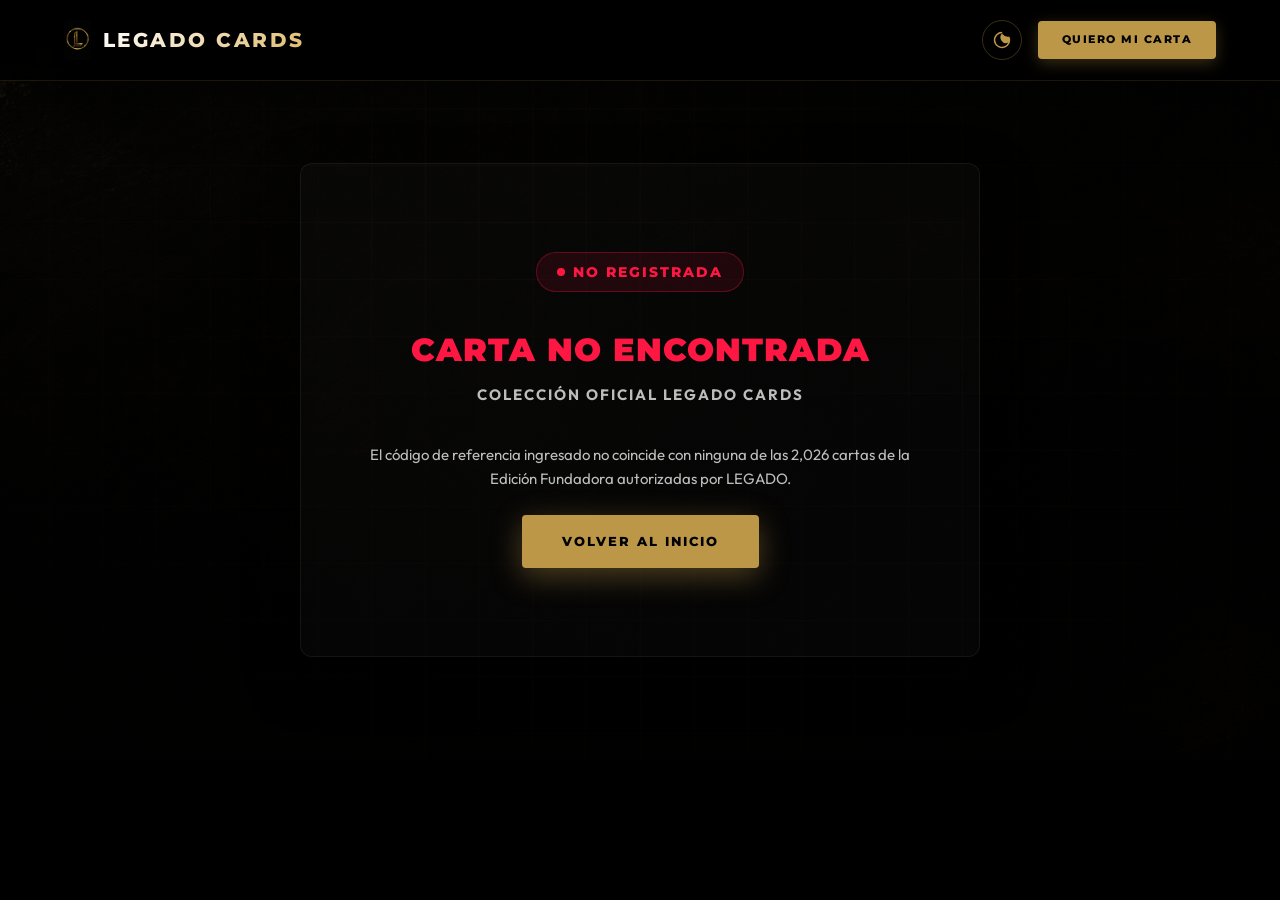
<file: verify.html>
<!DOCTYPE html>
<html lang="es">
<head>
  <meta charset="UTF-8">
  <meta name="viewport" content="width=device-width, initial-scale=1.0">
  
  <title>Verificación de Autenticidad | LEGADO CARDS</title>
  <meta name="description" content="Verifica la autenticidad y los atributos oficiales de tu carta de la Edición Fundadora de LEGADO CARDS.">
  
  <!-- Fonts -->
  <link href="https://fonts.googleapis.com/css2?family=Montserrat:wght@500;600;700;800;900&family=Outfit:wght@300;400;500;600;700;800&display=swap" rel="stylesheet">
  
  <!-- Stylesheet -->
  <link rel="stylesheet" href="/styles.css">

  <style>
    /* Estilos específicos para la sección de verificación */
    .verify-page {
      padding-top: 140px;
      padding-bottom: 80px;
      min-height: calc(100vh - 140px);
      display: flex;
      align-items: center;
      justify-content: center;
    }

    .verify-card {
      background: var(--card-bg);
      border: 1px solid var(--card-border);
      border-radius: 12px;
      padding: 48px;
      width: 100%;
      max-width: 680px;
      box-shadow: 0 20px 50px rgba(0, 0, 0, 0.5);
      position: relative;
      overflow: hidden;
      transition: var(--transition-smooth);
    }

    body.light-theme .verify-card {
      box-shadow: 0 15px 35px rgba(0, 0, 0, 0.08);
      background: rgba(0, 0, 0, 0.015);
    }

    .verify-status {
      display: flex;
      align-items: center;
      justify-content: center;
      gap: 12px;
      margin-bottom: 32px;
    }

    .status-badge {
      display: inline-flex;
      align-items: center;
      gap: 8px;
      font-family: var(--font-title);
      font-weight: 800;
      font-size: 14px;
      letter-spacing: 2px;
      text-transform: uppercase;
      padding: 8px 20px;
      border-radius: 50px;
      background: rgba(0, 230, 118, 0.1);
      color: #00E676;
      border: 1px solid rgba(0, 230, 118, 0.3);
    }

    .status-badge.error {
      background: rgba(255, 23, 68, 0.1);
      color: #FF1744;
      border: 1px solid rgba(255, 23, 68, 0.3);
    }

    .status-pulse {
      width: 8px;
      height: 8px;
      background-color: currentColor;
      border-radius: 50%;
      animation: status-pulse-anim 1.5s infinite;
    }

    @keyframes status-pulse-anim {
      0% { transform: scale(1); opacity: 1; }
      50% { transform: scale(1.5); opacity: 0.4; }
      100% { transform: scale(1); opacity: 1; }
    }

    .verify-title {
      text-align: center;
      margin-bottom: 36px;
    }

    .verify-title h1 {
      font-family: var(--font-title);
      font-weight: 900;
      font-size: 32px;
      letter-spacing: 1px;
      margin-bottom: 8px;
    }

    .verify-title p {
      font-size: 13px;
      color: var(--text-secondary);
      letter-spacing: 2px;
      text-transform: uppercase;
      font-weight: 700;
    }

    /* Dashboard Layout */
    .dashboard-main {
      display: flex;
      flex-direction: column;
      gap: 32px;
    }

    .dashboard-hero-row {
      display: grid;
      grid-template-columns: 1fr 1fr;
      gap: 24px;
      align-items: center;
      border-bottom: 1px solid var(--card-border);
      padding-bottom: 32px;
    }

    .verify-ovr-box {
      text-align: center;
      padding: 24px;
      border-radius: 8px;
      border: 1px solid rgba(188, 151, 72, 0.2);
      background: linear-gradient(135deg, rgba(188, 151, 72, 0.05) 0%, rgba(0,0,0,0) 100%);
    }

    .verify-ovr-val {
      font-family: var(--font-title);
      font-weight: 900;
      font-size: 80px;
      line-height: 1;
      background: linear-gradient(135deg, #FFF, var(--gold-brand));
      -webkit-background-clip: text;
      -webkit-text-fill-color: transparent;
      margin-bottom: 6px;
    }

    body.light-theme .verify-ovr-val {
      background: linear-gradient(135deg, #0F0E0C, var(--gold-brand));
      -webkit-background-clip: text;
      -webkit-text-fill-color: transparent;
    }

    .verify-rarity-badge {
      display: inline-block;
      font-family: var(--font-title);
      font-weight: 800;
      font-size: 11px;
      letter-spacing: 1.5px;
      padding: 4px 12px;
      border-radius: 3px;
      color: #FFF;
      text-transform: uppercase;
    }

    /* Dashboard Info Grid */
    .info-grid {
      display: grid;
      grid-template-columns: 1fr 1fr;
      gap: 20px 24px;
    }

    .info-item label {
      display: block;
      font-family: var(--font-title);
      font-size: 10px;
      font-weight: 800;
      color: var(--gold-brand);
      letter-spacing: 1px;
      text-transform: uppercase;
      margin-bottom: 6px;
    }

    .info-item span {
      font-size: 15px;
      font-weight: 600;
      color: var(--text-color);
    }

    /* Attributes Grid */
    .verify-attrs-section {
      border-top: 1px solid var(--card-border);
      padding-top: 32px;
    }

    .verify-attrs-section h3 {
      font-family: var(--font-title);
      font-size: 12px;
      font-weight: 800;
      letter-spacing: 2px;
      text-transform: uppercase;
      margin-bottom: 20px;
      color: var(--gold-brand);
    }

    .attrs-hex-grid {
      display: grid;
      grid-template-columns: repeat(6, 1fr);
      gap: 12px;
      text-align: center;
    }

    .attr-hex-cell {
      background: var(--card-bg);
      border: 1px solid var(--card-border);
      border-radius: 6px;
      padding: 12px 6px;
    }

    .attr-hex-label {
      font-size: 10px;
      font-weight: 800;
      color: var(--text-secondary);
      margin-bottom: 4px;
      text-transform: uppercase;
    }

    .attr-hex-val {
      font-family: var(--font-title);
      font-weight: 800;
      font-size: 20px;
      color: var(--text-color);
    }

    /* Hash box */
    .hash-container {
      margin-top: 32px;
      padding: 16px;
      background: rgba(0, 0, 0, 0.4);
      border: 1px solid var(--card-border);
      border-radius: 4px;
      font-family: monospace;
      font-size: 11px;
      color: var(--text-secondary);
      text-align: center;
      word-break: break-all;
    }

    body.light-theme .hash-container {
      background: rgba(0, 0, 0, 0.05);
    }

    /* Loader */
    .loader-container {
      display: flex;
      flex-direction: column;
      align-items: center;
      justify-content: center;
      gap: 20px;
      padding: 60px 0;
    }

    .loader-spinner {
      width: 48px;
      height: 48px;
      border: 3px solid rgba(188, 151, 72, 0.1);
      border-top-color: var(--gold-brand);
      border-radius: 50%;
      animation: spin 1s infinite linear;
    }

    @keyframes spin {
      to { transform: rotate(360deg); }
    }

    .loader-text {
      font-family: var(--font-title);
      font-size: 12px;
      font-weight: 700;
      letter-spacing: 1.5px;
      color: var(--gold-brand);
      text-transform: uppercase;
    }

    /* Módulos de Error */
    .error-container {
      text-align: center;
      padding: 40px 0;
    }

    .error-container p {
      font-size: 15px;
      color: var(--text-secondary);
      margin-bottom: 24px;
      line-height: 1.6;
    }

    @media (max-width: 600px) {
      .verify-card {
        padding: 30px 20px;
      }
      .dashboard-hero-row {
        grid-template-columns: 1fr;
        gap: 20px;
      }
      .info-grid {
        grid-template-columns: 1fr;
        gap: 16px;
      }
      .attrs-hex-grid {
        grid-template-columns: repeat(3, 1fr);
        gap: 8px;
      }
    }
  </style>
</head>
<body>

  <!-- ==========================================
       1. NAV FIJA (GLASSMORPHISM)
       ========================================== -->
  <header class="navbar" id="navbar">
    <div class="container nav-container">
      <a href="/" class="logo-area" id="navLogo">
        <img src="/CONTENT/logo_icon_gold_on_black.png" alt="LEGADO Logo" class="logo-img">
        <span class="logo-text">LEGADO CARDS</span>
      </a>
      
      <div class="nav-actions">
        <!-- Theme Toggle Button -->
        <button class="theme-toggle-btn" id="themeToggle" aria-label="Cambiar tema">
          <svg class="moon-icon" viewBox="0 0 24 24">
            <path d="M12 3c.132 0 .263 0 .393.007a7.5 7.5 0 0 0 7.92 12.446A9 9 0 1 1 12 3zm0-2a11 11 0 1 0 11 11 9.98 9.98 0 0 0-1.07-4.47A9.5 9.5 0 0 1 12.52 4.07 10.93 10.93 0 0 0 12 1z"/>
          </svg>
          <svg class="sun-icon" viewBox="0 0 24 24">
            <path d="M12 7a5 5 0 1 0 0 10 5 5 0 0 0 0-10zm0-5a1 1 0 0 1 1 1v2a1 1 0 0 1-2 0V3a1 1 0 0 1 1-1zm0 16a1 1 0 0 1 1 1v2a1 1 0 0 1-2 0v-2a1 1 0 0 1 1-1zM5.636 4.222a1 1 0 0 1 0 1.414L4.222 7.05a1 1 0 1 1-1.414-1.414l1.414-1.414a1 1 0 0 1 1.414 0zm14.142 14.142a1 1 0 0 1 0 1.414l-1.414 1.414a1 1 0 1 1-1.414-1.414l1.414-1.414a1 1 0 0 1 1.414 0zM2 12a1 1 0 0 1 1-1h2a1 1 0 0 1 0 2H3a1 1 0 0 1-1-1zm16 0a1 1 0 0 1 1-1h2a1 1 0 0 1 0 2h-2a1 1 0 0 1-1-1zM6.343 17.657a1 1 0 0 1 1.414 0l1.414 1.414a1 1 0 1 1-1.414 1.414l-1.414-1.414a1 1 0 0 1 0-1.414zm14.142-14.142a1 1 0 0 1 1.414 0l1.414 1.414a1 1 0 1 1-1.414 1.414l-1.414-1.414a1 1 0 0 1 0-1.414z"/>
          </svg>
        </button>
        <a href="/#formulario" class="cta-nav">QUIERO MI CARTA</a>
      </div>
    </div>
  </header>

  <main class="bg-texture-dark verify-page">
    <div class="container" style="display: flex; justify-content: center;">
      
      <div class="verify-card reveal visible">
        
        <!-- PANTALLA DE CARGA (SPINNER) -->
        <div class="loader-container" id="loader">
          <div class="loader-spinner"></div>
          <span class="loader-text">Consultando Colección Oficial...</span>
        </div>

        <!-- PANTALLA DE ERROR / CARTA NO ENCONTRADA -->
        <div class="error-container" id="errorBox" style="display: none;">
          <div class="verify-status">
            <span class="status-badge error">
              <span class="status-pulse"></span>
              <span>No Registrada</span>
            </span>
          </div>
          <div class="verify-title">
            <h1 style="color: #FF1744;">CARTA NO ENCONTRADA</h1>
            <p>Colección Oficial LEGADO CARDS</p>
          </div>
          <p>El código de referencia ingresado no coincide con ninguna de las 2,026 cartas de la Edición Fundadora autorizadas por LEGADO.</p>
          <a href="/" class="btn-gold">Volver al inicio</a>
        </div>

        <!-- PANTALLA DE CONTENIDO EXITOSO (AUTÉNTICO) -->
        <div class="dashboard-main" id="dashboard" style="display: none;">
          
          <div class="verify-status">
            <span class="status-badge">
              <span class="status-pulse"></span>
              <span>Carta Auténtica</span>
            </span>
          </div>

          <div class="verify-title">
            <h1 id="cardIdTitle">LGD-2026-0000</h1>
            <p>Edición Fundadora 2026</p>
          </div>

          <!-- Hero Row: OVR & Rareza + Datos Propietario -->
          <div class="dashboard-hero-row">
            <div class="verify-ovr-box">
              <div class="verify-ovr-val" id="cardOvr">99</div>
              <span class="verify-rarity-badge" id="cardRarity" style="background-color: var(--color-elite);">Rareza</span>
            </div>
            
            <div class="info-grid">
              <div class="info-item">
                <label>Número de Serie</label>
                <span id="cardNo">#0000 / 2026</span>
              </div>
              <div class="info-item">
                <label>Propietario Oficial</label>
                <span id="cardOwner">Nombre Propietario</span>
              </div>
              <div class="info-item">
                <label>País Representado</label>
                <span id="cardCountry">País</span>
              </div>
              <div class="info-item">
                <label>Fecha de Emisión</label>
                <span id="cardDate">DD/MM/YYYY</span>
              </div>
              <div class="info-item" id="info-rol-container" style="display: none;">
                <label>Posición / Relación</label>
                <span id="cardRol">Rol</span>
              </div>
              <div class="info-item" id="info-nacimiento-container" style="display: none;">
                <label>Fecha de Nacimiento</label>
                <span id="cardNacimiento">DD/MM/YYYY</span>
              </div>
            </div>
          </div>

          <!-- Atributos -->
          <div class="verify-attrs-section">
            <h3>Atributos Oficiales de Rendimiento</h3>
            
            <div class="attrs-hex-grid">
              <div class="attr-hex-cell">
                <div class="attr-hex-label">ENE</div>
                <div class="attr-hex-val" id="attr-energia">00</div>
              </div>
              <div class="attr-hex-cell">
                <div class="attr-hex-label">INT</div>
                <div class="attr-hex-val" id="attr-inteligencia">00</div>
              </div>
              <div class="attr-hex-cell">
                <div class="attr-hex-label">RES</div>
                <div class="attr-hex-val" id="attr-resistencia">00</div>
              </div>
              <div class="attr-hex-cell">
                <div class="attr-hex-label">LID</div>
                <div class="attr-hex-val" id="attr-liderazgo">00</div>
              </div>
              <div class="attr-hex-cell">
                <div class="attr-hex-label">PRE</div>
                <div class="attr-hex-val" id="attr-precision">00</div>
              </div>
              <div class="attr-hex-cell">
                <div class="attr-hex-label">AMB</div>
                <div class="attr-hex-val" id="attr-ambicion">00</div>
              </div>
          </div>

          <!-- Historia / Descripción (Opcional) -->
          <div class="verify-attrs-section" id="info-historia-container" style="display: none; border-top: 1px solid var(--card-border); padding-top: 24px; margin-top: 24px;">
            <h3>Historia del Fundador</h3>
            <p id="cardHistoria" style="font-size: 14px; line-height: 1.6; color: var(--text-secondary); text-align: justify; font-style: italic;"></p>
          </div>

          <!-- Hash Hash de Autenticidad -->
          <div class="hash-container" id="authHash">
            SECURE-HASH-LGD-000000000000000000000000
          </div>
          
          <div style="text-align: center; margin-top: 12px;">
            <a href="/" class="btn-outline">Ir a LEGADO CARDS</a>
          </div>

        </div>

      </div>

    </div>
  </main>

  <!-- JavaScript verify logic -->
  <script>
    // URL del Google Apps Script Web App (Actualizar tras desplegar)
    const APPS_SCRIPT_URL = "https://script.google.com/macros/s/AKfycbzXB7uLMGqWhzlmgN-zlstu0JIJIAW7xwTHZ6P6Z3cztVvy27p0eckLU6fyxYqnw1DR/exec"; 

    document.addEventListener("DOMContentLoaded", () => {
      initTheme();
      verifyCard();
    });

    // Control de Temas Claro/Oscuro
    function initTheme() {
      const toggleBtn = document.getElementById("themeToggle");
      
      const savedTheme = localStorage.getItem("theme");
      if (savedTheme === "light") {
        document.body.classList.add("light-theme");
      }

      if (toggleBtn) {
        toggleBtn.addEventListener("click", () => {
          document.body.classList.toggle("light-theme");
          const currentTheme = document.body.classList.contains("light-theme") ? "light" : "dark";
          localStorage.setItem("theme", currentTheme);
        });
      }
    }

    // Extraer ID y Consultar Apps Script
    async function verifyCard() {
      const loader = document.getElementById("loader");
      const errorBox = document.getElementById("errorBox");
      const dashboard = document.getElementById("dashboard");

      // Paso 1: Obtener ID desde URL (/verify/LGD-2026-XXXX) o parámetro (?id=LGD-2026-XXXX)
      let cardId = new URLSearchParams(window.location.search).get("id");
      if (!cardId) {
        const pathParts = window.location.pathname.split("/");
        cardId = pathParts[pathParts.length - 1];
      }

      // Si no hay ID en la URL, mostrar error directo
      if (!cardId || cardId === "verify.html" || cardId === "") {
        loader.style.display = "none";
        errorBox.style.display = "block";
        return;
      }

      // Limpiar y estandarizar ID
      cardId = cardId.trim().toUpperCase();

      // Si no tenemos URL de Apps Script configurada, usar simulación local (mockup)
      if (!APPS_SCRIPT_URL) {
        console.warn("APPS_SCRIPT_URL no configurada. Ejecutando demostración local.");
        
        // Simular llamada con timeout
        setTimeout(() => {
          const isSampleId = cardId.startsWith("LGD-2026-");
          if (isSampleId) {
            const numPart = cardId.replace("LGD-2026-", "");
            const num = parseInt(numPart) || 18;
            
            showAutentica({
              success: true,
              found: true,
              active: true,
              id: cardId,
              noCarta: num,
              rareza: num > 90 ? "LEYENDA" : (num > 80 ? "ÉLITE" : (num > 50 ? "ORO" : "PLATA")),
              ovr: num > 90 ? 98 : (num > 80 ? 92 : (num > 50 ? 87 : 78)),
              atributos: { energia: 88, inteligencia: 91, resistencia: 82, liderazgo: 95, precision: 84, ambicion: 89 },
              cliente: "Demo Local (Faltas de conexión)",
              pais: "Perú 🇵🇪",
              fecha: "18/06/2026"
            });
          } else {
            loader.style.display = "none";
            errorBox.style.display = "block";
          }
        }, 1500);
        return;
      }

      try {
        // Consultar al Apps Script Web App vía GET
        const response = await fetch(`${APPS_SCRIPT_URL}?id=${cardId}`);
        const data = await response.json();

        loader.style.display = "none";

        if (data.success && data.found && data.active) {
          showAutentica(data);
        } else {
          errorBox.style.display = "block";
        }

      } catch (err) {
        console.error("Error al consultar autenticidad: ", err);
        loader.style.display = "none";
        errorBox.style.display = "block";
      }
    }

    // Renderizar datos del Dashboard
    function showAutentica(data) {
      const dashboard = document.getElementById("dashboard");
      
      document.getElementById("cardIdTitle").textContent = data.id;
      document.getElementById("cardOvr").textContent = data.ovr;
      
      const noCartaStr = "#" + String(data.noCarta).padStart(4, "0") + " / 2026";
      document.getElementById("cardNo").textContent = noCartaStr;
      
      document.getElementById("cardOwner").textContent = data.cliente;
      document.getElementById("cardCountry").textContent = data.pais;
      document.getElementById("cardDate").textContent = data.fecha;
      
      // Rareza Badge Color
      const rarityBadge = document.getElementById("cardRarity");
      rarityBadge.textContent = data.rareza;
      
      const rarityColors = {
        "BRONCE": "#C8972A",
        "PLATA": "#B0B0B0",
        "ORO": "#FFD700",
        "ÉLITE": "#FF1744",
        "LEYENDA": "#9C27B0"
      };
      
      const color = rarityColors[data.rareza.toUpperCase()] || "var(--gold-brand)";
      rarityBadge.style.backgroundColor = color;
      if (data.rareza.toUpperCase() === "ORO" || data.rareza.toUpperCase() === "PLATA") {
        rarityBadge.style.color = "#000";
      } else {
        rarityBadge.style.color = "#FFF";
      }

      // Atributos
      document.getElementById("attr-energia").textContent = data.atributos.energia;
      document.getElementById("attr-inteligencia").textContent = data.atributos.inteligencia;
      document.getElementById("attr-resistencia").textContent = data.atributos.resistencia;
      document.getElementById("attr-liderazgo").textContent = data.atributos.liderazgo;
      document.getElementById("attr-precision").textContent = data.atributos.precision;
      document.getElementById("attr-ambicion").textContent = data.atributos.ambicion;

      // Rol / Posición
      const rolContainer = document.getElementById("info-rol-container");
      const cardRol = document.getElementById("cardRol");
      if (data.rol && data.rol !== "Ninguno" && data.rol !== "") {
        cardRol.textContent = data.rol;
        rolContainer.style.display = "block";
      } else {
        rolContainer.style.display = "none";
      }

      // Fecha de Nacimiento
      const nacimientoContainer = document.getElementById("info-nacimiento-container");
      const cardNacimiento = document.getElementById("cardNacimiento");
      if (data.fechaNacimiento && data.fechaNacimiento !== "") {
        let dateVal = data.fechaNacimiento;
        if (dateVal.includes("-")) {
          const parts = dateVal.split("-");
          dateVal = `${parts[2]}/${parts[1]}/${parts[0]}`;
        }
        cardNacimiento.textContent = dateVal;
        nacimientoContainer.style.display = "block";
      } else {
        nacimientoContainer.style.display = "none";
      }

      // Historia
      const historiaContainer = document.getElementById("info-historia-container");
      const cardHistoria = document.getElementById("cardHistoria");
      if (data.historia && data.historia !== "Ninguna" && data.historia !== "") {
        cardHistoria.textContent = data.historia;
        historiaContainer.style.display = "block";
      } else {
        historiaContainer.style.display = "none";
      }

      // Generar un Hash criptográfico de demostración
      const rawString = `${data.id}-${data.noCarta}-${data.cliente}-${data.ovr}`;
      const hash = dummyHash(rawString);
      document.getElementById("authHash").textContent = `HASH: LGD-SHA256-${hash}`;

      dashboard.style.display = "block";
    }

    // Hash dummy rápido en JS para simulación de blockchain/autenticidad
    function dummyHash(str) {
      let hash = 0;
      for (let i = 0; i < str.length; i++) {
        hash = (hash << 5) - hash + str.charCodeAt(i);
        hash |= 0; 
      }
      const hex = Math.abs(hash).toString(16).toUpperCase();
      return (hex + "A37FFB29CD492E8C01FF8472B").substring(0, 32);
    }
  </script>
</body>
</html>
</file>
<file: styles.css>
/* ==========================================================================
   CSS SYSTEM - LEGADO CARDS (LANDING PAGE PREMIUM)
   ========================================================================== */

/* Fonts Import */
@import url('https://fonts.googleapis.com/css2?family=Montserrat:wght@500;600;700;800;900&family=Outfit:wght@300;400;500;600;700;800&display=swap');

:root {
  /* Color Palette (Dark Mode Base) */
  --bg-color: #000000;
  --text-color: #FFFFFF;
  --text-secondary: #BDBDBD;
  --gold-brand: #BC9748;
  --gold-highlight: #FFD700;
  --gold-dark: #8C6F32;
  --gold-light: #DFBA6B;
  
  /* Rarity Colors */
  --color-bronce: #C8972A;
  --color-plata: #B0B0B0;
  --color-oro: #FFD700;
  --color-elite: #FF1744;
  --color-leyenda: #9C27B0;

  /* Typography - Modern Contemporary Luxury */
  --font-title: 'Montserrat', sans-serif;
  --font-body: 'Outfit', sans-serif;

  /* Transitions */
  --transition-smooth: all 0.4s cubic-bezier(0.16, 1, 0.3, 1);
  --transition-fast: all 0.2s cubic-bezier(0.16, 1, 0.3, 1);
  
  /* Layout */
  --max-width: 1200px;

  /* Custom styling helpers */
  --card-bg: rgba(255, 255, 255, 0.02);
  --card-border: rgba(255, 255, 255, 0.06);
  --overlay-opacity: 0.94;
}

/* Light Theme Overrides */
body.light-theme {
  --bg-color: #F5F0E8; /* Luxurious warm cream/champagne background */
  --text-color: #0F0E0C; /* Charcoal black */
  --text-secondary: #5C5852; /* Warm muted grey */
  --card-bg: rgba(0, 0, 0, 0.02);
  --card-border: rgba(0, 0, 0, 0.08);
  --overlay-opacity: 0.96;
  --gold-highlight: #A07F35;
}

/* Reset & Base Styles */
*, *::before, *::after {
  box-sizing: border-box;
  margin: 0;
  padding: 0;
}

html {
  scroll-behavior: smooth;
  background-color: var(--bg-color);
  color: var(--text-color);
  font-family: var(--font-body);
  -webkit-font-smoothing: antialiased;
  -moz-osx-font-smoothing: grayscale;
  transition: background-color 0.4s ease, color 0.4s ease;
}

body {
  overflow-x: hidden;
  line-height: 1.6;
}

a {
  color: inherit;
  text-decoration: none;
  transition: var(--transition-fast);
}

button, input, select, textarea {
  font-family: inherit;
}

/* Scroll Reveal Base */
.reveal {
  opacity: 0;
  transform: translateY(30px);
  transition: opacity 0.8s cubic-bezier(0.16, 1, 0.3, 1), transform 0.8s cubic-bezier(0.16, 1, 0.3, 1);
}

.reveal.visible {
  opacity: 1;
  transform: translateY(0);
}

/* Background Texture Utility */
.bg-texture-dark {
  background-image: linear-gradient(180deg, rgba(0, 0, 0, 0.92) 0%, rgba(0, 0, 0, 0.97) 100%), url('CONTENT/texture_bg_dark_metallic_gold.jpeg');
  background-size: cover;
  background-position: center;
  background-attachment: fixed;
  transition: background-image 0.4s ease;
}

body.light-theme .bg-texture-dark {
  background-image: linear-gradient(180deg, rgba(245, 240, 232, 0.94) 0%, rgba(245, 240, 232, 0.98) 100%), url('CONTENT/texture_bg_dark_metallic_gold.jpeg');
}

/* Gold Gradient Text */
.text-gold-gradient {
  background: linear-gradient(135deg, var(--text-color) 0%, var(--gold-light) 40%, var(--gold-brand) 70%, var(--gold-dark) 100%);
  -webkit-background-clip: text;
  -webkit-text-fill-color: transparent;
  background-clip: text;
}

body.light-theme .text-gold-gradient {
  background: linear-gradient(135deg, #0F0E0C 0%, var(--gold-brand) 50%, var(--gold-dark) 100%);
  -webkit-background-clip: text;
  -webkit-text-fill-color: transparent;
  background-clip: text;
}

/* Container */
.container {
  width: 100%;
  max-width: var(--max-width);
  margin: 0 auto;
  padding: 0 24px;
}

/* Navigation */
.navbar {
  position: fixed;
  top: 0;
  left: 0;
  width: 100%;
  z-index: 1000;
  background: rgba(0, 0, 0, 0.75);
  backdrop-filter: blur(16px);
  -webkit-backdrop-filter: blur(16px);
  border-bottom: 1px solid rgba(188, 151, 72, 0.15);
  transition: var(--transition-smooth);
}

body.light-theme .navbar {
  background: rgba(245, 240, 232, 0.8);
  border-bottom: 1px solid rgba(188, 151, 72, 0.25);
}

.nav-container {
  display: flex;
  justify-content: space-between;
  align-items: center;
  height: 80px;
}

.logo-area {
  display: flex;
  align-items: center;
  gap: 12px;
}

.logo-img {
  height: 40px;
  width: auto;
  border-radius: 4px;
}

.logo-text {
  font-family: var(--font-title);
  font-weight: 800;
  font-size: 20px;
  letter-spacing: 2.5px;
  background: linear-gradient(135deg, #FFFFFF, var(--gold-light));
  -webkit-background-clip: text;
  -webkit-text-fill-color: transparent;
}

body.light-theme .logo-text {
  background: linear-gradient(135deg, #0F0E0C, var(--gold-brand));
  -webkit-background-clip: text;
  -webkit-text-fill-color: transparent;
}

.nav-links {
  display: flex;
  gap: 32px;
  list-style: none;
}

.nav-links a {
  font-family: var(--font-title);
  font-size: 11px;
  font-weight: 700;
  letter-spacing: 1.5px;
  text-transform: uppercase;
  color: var(--text-secondary);
}

.nav-links a:hover {
  color: var(--gold-brand);
}

body.light-theme .nav-links a {
  color: var(--text-secondary);
}

body.light-theme .nav-links a:hover {
  color: var(--gold-brand);
}

/* Nav Actions Container (Toggle + Button) */
.nav-actions {
  display: flex;
  align-items: center;
  gap: 16px;
}

/* Theme Toggle Button */
.theme-toggle-btn {
  background: none;
  border: 1px solid rgba(188, 151, 72, 0.3);
  color: var(--gold-brand);
  cursor: pointer;
  width: 40px;
  height: 40px;
  border-radius: 50%;
  display: flex;
  align-items: center;
  justify-content: center;
  transition: var(--transition-smooth);
}

.theme-toggle-btn:hover {
  background: rgba(188, 151, 72, 0.1);
  border-color: var(--gold-brand);
  transform: scale(1.05);
}

.theme-toggle-btn svg {
  width: 18px;
  height: 18px;
  fill: currentColor;
}

/* Hide/Show icons based on active theme */
.theme-toggle-btn .sun-icon {
  display: none;
}

body.light-theme .theme-toggle-btn .moon-icon {
  display: none;
}

body.light-theme .theme-toggle-btn .sun-icon {
  display: block;
}

.cta-nav {
  display: inline-block;
  padding: 10px 24px;
  font-family: var(--font-title);
  font-weight: 800;
  font-size: 11px;
  letter-spacing: 1.5px;
  text-transform: uppercase;
  background: var(--gold-brand);
  color: #000;
  border: none;
  border-radius: 4px;
  cursor: pointer;
  transition: var(--transition-smooth);
  box-shadow: 0 4px 15px rgba(188, 151, 72, 0.3);
}

.cta-nav:hover {
  background: var(--gold-highlight);
  box-shadow: 0 6px 20px rgba(255, 215, 0, 0.5);
  transform: translateY(-2px);
}

.menu-toggle {
  display: none;
  flex-direction: column;
  gap: 6px;
  background: none;
  border: none;
  cursor: pointer;
}

.menu-toggle span {
  display: block;
  width: 28px;
  height: 2px;
  background-color: var(--text-color);
  transition: var(--transition-fast);
}

/* Buttons */
.btn-gold {
  position: relative;
  display: inline-block;
  padding: 16px 40px;
  font-family: var(--font-title);
  font-weight: 800;
  font-size: 13px;
  letter-spacing: 2px;
  text-transform: uppercase;
  background: var(--gold-brand);
  color: #000;
  border: none;
  border-radius: 4px;
  cursor: pointer;
  transition: var(--transition-smooth);
  box-shadow: 0 8px 30px rgba(188, 151, 72, 0.4);
  text-align: center;
}

.btn-gold:hover {
  background: var(--gold-highlight);
  box-shadow: 0 10px 35px rgba(255, 215, 0, 0.6);
  transform: translateY(-3px);
}

.btn-gold.pulse {
  animation: pulse-gold 2s infinite;
}

.btn-outline {
  display: inline-block;
  padding: 15px 38px;
  font-family: var(--font-title);
  font-weight: 800;
  font-size: 13px;
  letter-spacing: 2px;
  text-transform: uppercase;
  background: transparent;
  color: var(--text-color);
  border: 2px solid var(--gold-brand);
  border-radius: 4px;
  cursor: pointer;
  transition: var(--transition-smooth);
  text-align: center;
}

.btn-outline:hover {
  background: rgba(188, 151, 72, 0.1);
  border-color: var(--gold-highlight);
  transform: translateY(-3px);
}

body.light-theme .btn-outline {
  color: #0F0E0C;
}

/* Animations Keyframes */
@keyframes pulse-gold {
  0% {
    box-shadow: 0 0 0 0 rgba(188, 151, 72, 0.6);
  }
  70% {
    box-shadow: 0 0 0 15px rgba(188, 151, 72, 0);
  }
  100% {
    box-shadow: 0 0 0 0 rgba(188, 151, 72, 0);
  }
}

@keyframes gold-pulse-gradient {
  0% {
    opacity: 0.9;
    text-shadow: 0 0 10px rgba(188, 151, 72, 0.2);
  }
  50% {
    opacity: 1;
    text-shadow: 0 0 30px rgba(188, 151, 72, 0.6);
  }
  100% {
    opacity: 0.9;
    text-shadow: 0 0 10px rgba(188, 151, 72, 0.2);
  }
}

/* Hero Section */
.hero {
  position: relative;
  min-height: 100vh;
  padding: 140px 0 80px 0;
  display: flex;
  align-items: center;
  overflow: hidden;
}

#particles-canvas {
  position: absolute;
  top: 0;
  left: 0;
  width: 100%;
  height: 100%;
  z-index: 1;
  pointer-events: none;
}

.hero-grid {
  position: relative;
  z-index: 2;
  display: grid;
  grid-template-columns: 1.1fr 0.9fr;
  gap: 48px;
  align-items: center;
}

.hero-content {
  display: flex;
  flex-direction: column;
}

.hero-eyebrow {
  font-family: var(--font-title);
  color: var(--gold-brand);
  font-size: 13px;
  font-weight: 800;
  letter-spacing: 3px;
  text-transform: uppercase;
  margin-bottom: 16px;
}

.hero-title {
  font-family: var(--font-title);
  font-weight: 900;
  font-size: clamp(40px, 6.5vw, 84px);
  line-height: 0.95;
  letter-spacing: 1px;
  margin-bottom: 24px;
}

.hero-subtitle {
  font-family: var(--font-body);
  font-size: clamp(18px, 2.2vw, 24px);
  font-weight: 300;
  color: var(--text-secondary);
  line-height: 1.5;
  margin-bottom: 16px;
}

.hero-tagline {
  font-family: var(--font-title);
  font-size: 16px;
  font-weight: 700;
  letter-spacing: 2px;
  text-transform: uppercase;
  color: var(--gold-brand);
  margin-bottom: 32px;
}

.hero-pills {
  display: flex;
  flex-wrap: wrap;
  gap: 12px;
  margin-bottom: 36px;
}

.pill {
  padding: 8px 16px;
  background: var(--card-bg);
  border: 1px solid var(--card-border);
  border-radius: 50px;
  font-size: 11px;
  font-weight: 700;
  letter-spacing: 1px;
  text-transform: uppercase;
}

.hero-actions {
  display: flex;
  gap: 20px;
  align-items: center;
  margin-bottom: 32px;
}

.hero-counter {
  display: flex;
  align-items: center;
  gap: 10px;
  font-size: 14px;
  font-weight: 600;
  color: var(--text-secondary);
}

.counter-dot {
  display: inline-block;
  width: 8px;
  height: 8px;
  background-color: #00E676;
  border-radius: 50%;
  box-shadow: 0 0 10px #00E676;
  animation: dot-pulse 1.5s infinite;
}

@keyframes dot-pulse {
  0% { transform: scale(1); opacity: 1; }
  50% { transform: scale(1.4); opacity: 0.5; }
  100% { transform: scale(1); opacity: 1; }
}

.early-bird-banner {
  background: rgba(188, 151, 72, 0.12);
  border: 1px solid var(--gold-brand);
  border-radius: 4px;
  padding: 12px 20px;
  font-size: 13px;
  font-weight: 800;
  letter-spacing: 0.5px;
  display: flex;
  align-items: center;
  justify-content: space-between;
  max-width: 500px;
}

.early-bird-price {
  color: var(--gold-brand);
  font-size: 16px;
  font-weight: 900;
}

body.light-theme .early-bird-price {
  color: #0F0E0C;
}

.hero-visual {
  display: flex;
  justify-content: center;
  position: relative;
}

.hero-visual img {
  width: 100%;
  max-width: 520px;
  height: auto;
  filter: drop-shadow(0 20px 40px rgba(0, 0, 0, 0.7));
}

body.light-theme .hero-visual img {
  filter: drop-shadow(0 15px 30px rgba(0, 0, 0, 0.15));
}

/* SECTION COMMON STYLES */
.section-padding {
  padding: 100px 0;
  position: relative;
  border-bottom: 1px solid var(--card-border);
}

.section-header {
  text-align: center;
  margin-bottom: 64px;
}

.section-eyebrow {
  font-family: var(--font-title);
  font-size: 12px;
  font-weight: 800;
  letter-spacing: 3px;
  text-transform: uppercase;
  color: var(--gold-brand);
  margin-bottom: 12px;
}

.section-title {
  font-family: var(--font-title);
  font-weight: 900;
  font-size: clamp(32px, 4.5vw, 56px);
  letter-spacing: 1px;
}

.section-subtitle {
  font-family: var(--font-body);
  font-size: 18px;
  color: var(--text-secondary);
  margin-top: 12px;
}

/* Section 3: QUÉ ES LEGADO */
.que-es-grid {
  display: grid;
  grid-template-columns: 1fr 1fr;
  gap: 60px;
  align-items: flex-start;
}

.que-es-content h3 {
  font-family: var(--font-title);
  font-size: 26px;
  font-weight: 800;
  letter-spacing: 1px;
  margin-bottom: 20px;
}

.que-es-content p {
  color: var(--text-secondary);
  font-size: 15.5px;
  margin-bottom: 32px;
}

.guia-foto-card {
  background: var(--card-bg);
  border: 1px solid var(--card-border);
  border-radius: 8px;
  padding: 24px;
}

.guia-foto-card h4 {
  font-family: var(--font-title);
  font-size: 14px;
  font-weight: 800;
  letter-spacing: 1.5px;
  text-transform: uppercase;
  color: var(--gold-brand);
  margin-bottom: 16px;
}

.guia-lists {
  display: grid;
  grid-template-columns: 1fr 1fr;
  gap: 20px;
}

.guia-list {
  list-style: none;
}

.guia-list li {
  font-size: 13.5px;
  margin-bottom: 12px;
  position: relative;
  padding-left: 24px;
}

.guia-list.dos li::before {
  content: "✓";
  color: #00E676;
  position: absolute;
  left: 0;
  font-weight: 700;
}

.guia-list.donts li::before {
  content: "✗";
  color: #FF1744;
  position: absolute;
  left: 0;
  font-weight: 700;
}

.guia-note {
  margin-top: 20px;
  font-size: 12.5px;
  font-weight: 700;
  color: var(--gold-brand);
  text-align: center;
}

.photo-comparison-container {
  margin-top: 24px;
  border-radius: 8px;
  overflow: hidden;
  border: 1px solid var(--card-border);
  box-shadow: 0 10px 30px rgba(0,0,0,0.5);
}

body.light-theme .photo-comparison-container {
  box-shadow: 0 8px 24px rgba(0,0,0,0.1);
}

.photo-comparison-container img {
  width: 100%;
  display: block;
  height: auto;
}

/* Features Grid */
.features-grid {
  display: grid;
  grid-template-columns: 1fr 1fr;
  gap: 20px;
}

.feature-box {
  background: var(--card-bg);
  border: 1px solid var(--card-border);
  border-radius: 6px;
  padding: 20px;
  transition: var(--transition-smooth);
}

.feature-box:hover {
  background: rgba(188, 151, 72, 0.05);
  border-color: rgba(188, 151, 72, 0.3);
}

body.light-theme .feature-box:hover {
  background: rgba(188, 151, 72, 0.08);
}

.feature-icon {
  font-size: 24px;
  color: var(--gold-brand);
  margin-bottom: 12px;
}

.feature-box h4 {
  font-family: var(--font-title);
  font-weight: 800;
  font-size: 16px;
  letter-spacing: 1px;
  margin-bottom: 8px;
}

.feature-box p {
  font-size: 13px;
  color: var(--text-secondary);
  line-height: 1.45;
}

/* Section 4: QUÉ INCLUYE TU CARTA */
.incluye-grid {
  display: grid;
  grid-template-columns: 1fr 1fr;
  gap: 64px;
  align-items: center;
}

.incluye-text h3 {
  font-family: var(--font-title);
  font-size: 28px;
  font-weight: 800;
  letter-spacing: 1px;
  margin-bottom: 24px;
}

.anatomia-details {
  display: flex;
  flex-direction: column;
  gap: 24px;
  margin-bottom: 32px;
}

.anatomia-col h4 {
  font-family: var(--font-title);
  font-size: 13px;
  font-weight: 800;
  letter-spacing: 1.5px;
  text-transform: uppercase;
  color: var(--gold-brand);
  margin-bottom: 12px;
  display: flex;
  align-items: center;
  gap: 8px;
}

.anatomia-col h4::after {
  content: "";
  flex: 1;
  height: 1px;
  background: rgba(188, 151, 72, 0.2);
}

.anatomia-col ul {
  list-style: none;
  display: grid;
  grid-template-columns: 1fr 1fr;
  gap: 8px 16px;
}

.anatomia-col li {
  font-size: 13.5px;
  color: var(--text-secondary);
  position: relative;
  padding-left: 16px;
}

.anatomia-col li::before {
  content: "•";
  color: var(--gold-brand);
  position: absolute;
  left: 0;
}

.entregables-box {
  background: rgba(188, 151, 72, 0.05);
  border: 1px dashed rgba(188, 151, 72, 0.4);
  border-radius: 6px;
  padding: 20px;
}

.entregables-box h4 {
  font-family: var(--font-title);
  font-size: 12px;
  font-weight: 800;
  text-transform: uppercase;
  letter-spacing: 1px;
  color: var(--gold-brand);
  margin-bottom: 10px;
}

.entregables-items {
  display: flex;
  flex-direction: column;
  gap: 8px;
}

.entregable-item {
  font-size: 13px;
  font-weight: 600;
  display: flex;
  align-items: center;
  gap: 6px;
}

.incluye-visual {
  display: grid;
  grid-template-columns: 1fr 1fr;
  gap: 24px;
}

.incluye-visual .card-wrapper {
  position: relative;
  width: 100%;
}

/* ==========================================================================
   PREMIUM 3D HOLOGRAPHIC TILT EFFECT
   ========================================================================== */
.card-3d-container {
  perspective: 1000px;
  width: 100%;
  animation: float-card 6s ease-in-out infinite;
  animation-delay: var(--float-delay, 0s);
}

@keyframes float-card {
  0% { transform: translateY(0px) rotate(0deg); }
  50% { transform: translateY(-8px) rotate(0.6deg); }
  100% { transform: translateY(0px) rotate(0deg); }
}

.card-3d {
  position: relative;
  aspect-ratio: 1080 / 1620;
  width: 100%;
  border-radius: 12px;
  transform-style: preserve-3d;
  transition: transform 0.15s ease-out, box-shadow 0.3s ease;
  cursor: pointer;
  overflow: hidden;
  background-color: #0d0d0d;
}

.card-image-bg {
  width: 100%;
  height: 100%;
  object-fit: cover;
  display: block;
}

/* Card Glows based on Rarity */
.card-3d-container[data-rarity="bronce"] .card-3d { box-shadow: 0 10px 25px rgba(200, 151, 42, 0.12); }
.card-3d-container[data-rarity="plata"] .card-3d { box-shadow: 0 10px 25px rgba(176, 176, 176, 0.12); }
.card-3d-container[data-rarity="oro"] .card-3d { box-shadow: 0 10px 25px rgba(255, 215, 0, 0.2); }
.card-3d-container[data-rarity="elite"] .card-3d { box-shadow: 0 10px 25px rgba(255, 23, 68, 0.2); }
.card-3d-container[data-rarity="leyenda"] .card-3d { box-shadow: 0 10px 25px rgba(156, 39, 176, 0.25); }

/* Hover Intensified Glows */
.card-3d-container[data-rarity="bronce"]:hover .card-3d { box-shadow: 0 15px 40px rgba(200, 151, 42, 0.45); }
.card-3d-container[data-rarity="plata"]:hover .card-3d { box-shadow: 0 15px 40px rgba(176, 176, 176, 0.45); }
.card-3d-container[data-rarity="oro"]:hover .card-3d { box-shadow: 0 15px 45px rgba(255, 215, 0, 0.6); }
.card-3d-container[data-rarity="elite"]:hover .card-3d { box-shadow: 0 15px 45px rgba(255, 23, 68, 0.65); }
.card-3d-container[data-rarity="leyenda"]:hover .card-3d { box-shadow: 0 15px 45px rgba(156, 39, 176, 0.7); }

/* Unified Holographic Multicolor Shimmer Overlay */
.card-3d::after {
  content: "";
  position: absolute;
  top: 0; left: 0; right: 0; bottom: 0;
  /* Dynamic gradient stops with soft pastel colors representing foil reflection */
  background: linear-gradient(
    var(--angle, 115deg),
    rgba(0, 229, 255, 0) 10%,
    rgba(0, 229, 255, 0.14) 25%,
    rgba(255, 23, 68, 0.16) 45%,
    rgba(255, 215, 0, 0.2) 55%,
    rgba(156, 39, 176, 0.14) 75%,
    rgba(0, 229, 255, 0) 90%
  );
  background-size: 200% 200%;
  background-position: var(--x, 50%) var(--y, 50%);
  mix-blend-mode: color-dodge;
  opacity: var(--opacity, 0);
  transition: opacity 0.3s ease;
  pointer-events: none;
  z-index: 5;
}

.card-label-overlay {
  position: absolute;
  bottom: -15px;
  left: 50%;
  transform: translateX(-50%);
  background: #000;
  border: 1px solid var(--gold-brand);
  padding: 6px 16px;
  border-radius: 4px;
  font-family: var(--font-title);
  font-size: 11px;
  font-weight: 800;
  letter-spacing: 1px;
  color: var(--text-color);
  pointer-events: none;
  text-align: center;
  white-space: nowrap;
  z-index: 10;
}

body.light-theme .card-label-overlay {
  background: #F5F0E8;
  color: #0F0E0C;
}

/* Section 5: RAREZAS */
.rarezas-fan-container {
  display: flex;
  justify-content: center;
  align-items: center;
  min-height: 520px;
  padding: 40px 0;
  position: relative;
  margin-bottom: 60px;
}

/* Fan configuration */
.rarity-card-wrapper {
  position: absolute;
  width: 200px;
  z-index: 1;
  transition: transform 0.4s cubic-bezier(0.16, 1, 0.3, 1), z-index 0.2s ease;
}

.rarity-card-wrapper:hover {
  z-index: 10 !important;
}

.rarity-card-wrapper .card-3d-container {
  animation: none !important; /* Stop floating inside fan to prevent overlapping issues */
}

/* Default absolute fan positions on desktop */
.rarity-card-wrapper:nth-child(1) { transform: translateX(-340px) rotate(-16deg) translateY(30px); z-index: 2; }
.rarity-card-wrapper:nth-child(2) { transform: translateX(-170px) rotate(-8deg) translateY(10px); z-index: 3; }
.rarity-card-wrapper:nth-child(3) { transform: translateX(0px) rotate(0deg) translateY(0px); z-index: 4; }
.rarity-card-wrapper:nth-child(4) { transform: translateX(170px) rotate(8deg) translateY(10px); z-index: 3; }
.rarity-card-wrapper:nth-child(5) { transform: translateX(340px) rotate(16deg) translateY(30px); z-index: 2; }

/* Scale up on hover without losing fan orientation completely, or reset orientation for full focus */
.rarity-card-wrapper:nth-child(1):hover { transform: translateX(-340px) scale(1.15) rotate(0deg) translateY(-20px); }
.rarity-card-wrapper:nth-child(2):hover { transform: translateX(-170px) scale(1.15) rotate(0deg) translateY(-20px); }
.rarity-card-wrapper:nth-child(3):hover { transform: translateX(0px) scale(1.15) rotate(0deg) translateY(-20px); }
.rarity-card-wrapper:nth-child(4):hover { transform: translateX(170px) scale(1.15) rotate(0deg) translateY(-20px); }
.rarity-card-wrapper:nth-child(5):hover { transform: translateX(340px) scale(1.15) rotate(0deg) translateY(-20px); }

/* Info table/list below fan */
.rarezas-details-grid {
  display: grid;
  grid-template-columns: repeat(5, 1fr);
  gap: 16px;
  margin-bottom: 60px;
}

.rarity-detail-box {
  background: var(--card-bg);
  border-top: 3px solid var(--border-color);
  border-left: 1px solid var(--card-border);
  border-right: 1px solid var(--card-border);
  border-bottom: 1px solid var(--card-border);
  border-radius: 0 0 6px 6px;
  padding: 16px;
  text-align: center;
  transition: var(--transition-smooth);
}

.rarity-detail-box:hover {
  background: rgba(255, 255, 255, 0.04);
  transform: translateY(-5px);
}

body.light-theme .rarity-detail-box:hover {
  background: rgba(0, 0, 0, 0.04);
}

.rarity-detail-box h4 {
  font-family: var(--font-title);
  font-weight: 800;
  font-size: 16px;
  letter-spacing: 1px;
  margin-bottom: 4px;
}

.rarity-ovr {
  font-size: 13px;
  font-weight: 700;
  color: var(--text-color);
  margin-bottom: 6px;
}

.rarity-percentage {
  font-size: 14px;
  font-weight: 800;
  color: var(--gold-highlight);
  margin-bottom: 2px;
}

.rarity-qty {
  font-size: 11px;
  color: var(--text-secondary);
}

/* OVR 100 Box */
.special-card-box {
  background: linear-gradient(135deg, rgba(0,0,0,0.9) 0%, rgba(188, 151, 72, 0.12) 100%);
  border: 1px solid var(--gold-brand);
  border-radius: 8px;
  padding: 30px;
  max-width: 700px;
  margin: 0 auto;
  display: flex;
  align-items: center;
  gap: 32px;
  box-shadow: 0 10px 40px rgba(188, 151, 72, 0.1);
}

body.light-theme .special-card-box {
  background: linear-gradient(135deg, rgba(255,255,255,0.9) 0%, rgba(188, 151, 72, 0.08) 100%);
}

.special-ovr-badge {
  font-family: var(--font-title);
  font-weight: 900;
  font-size: 48px;
  background: linear-gradient(135deg, var(--text-color), var(--gold-highlight), var(--gold-brand));
  -webkit-background-clip: text;
  -webkit-text-fill-color: transparent;
  line-height: 1;
  padding: 12px;
  border: 2px solid var(--gold-brand);
  border-radius: 8px;
  min-width: 100px;
  text-align: center;
  box-shadow: 0 0 20px rgba(188, 151, 72, 0.15);
}

.special-card-info h4 {
  font-family: var(--font-title);
  font-weight: 800;
  font-size: 20px;
  letter-spacing: 1.5px;
  color: var(--gold-brand);
  margin-bottom: 8px;
}

.special-card-info p {
  color: var(--text-secondary);
  font-size: 13.5px;
}

/* Section 6: PAQUETES */
.packages-tabs-nav {
  display: flex;
  justify-content: center;
  gap: 12px;
  margin-bottom: 48px;
  flex-wrap: wrap;
}

.tab-btn {
  background: var(--card-bg);
  color: var(--text-secondary);
  border: 1px solid var(--card-border);
  padding: 12px 24px;
  font-family: var(--font-title);
  font-size: 11px;
  font-weight: 800;
  letter-spacing: 1.5px;
  text-transform: uppercase;
  border-radius: 4px;
  cursor: pointer;
  transition: var(--transition-smooth);
}

.tab-btn:hover, .tab-btn.active {
  background: var(--gold-brand);
  color: #000;
  border-color: var(--gold-brand);
  box-shadow: 0 4px 15px rgba(188, 151, 72, 0.25);
}

.tab-panes {
  position: relative;
  min-height: 400px;
}

.tab-pane {
  display: none;
  opacity: 0;
  transform: translateY(15px);
  transition: opacity 0.4s ease, transform 0.4s ease;
}

.tab-pane.active {
  display: grid;
  grid-template-columns: repeat(auto-fit, minmax(260px, 1fr));
  gap: 24px;
  opacity: 1;
  transform: translateY(0);
}

/* Package Card */
.package-card {
  background: var(--card-bg);
  border: 1px solid var(--card-border);
  border-radius: 8px;
  padding: 32px 24px;
  display: flex;
  flex-direction: column;
  position: relative;
  transition: var(--transition-smooth);
}

.package-card:hover {
  border-color: rgba(188, 151, 72, 0.4);
  background: rgba(255, 255, 255, 0.04);
  transform: translateY(-6px);
  box-shadow: 0 15px 35px rgba(0, 0, 0, 0.4);
}

body.light-theme .package-card:hover {
  background: rgba(0, 0, 0, 0.03);
  box-shadow: 0 10px 25px rgba(0, 0, 0, 0.08);
}

.package-badge {
  position: absolute;
  top: 16px;
  right: 16px;
  background: var(--gold-brand);
  color: #000;
  font-size: 9px;
  font-weight: 800;
  letter-spacing: 1px;
  text-transform: uppercase;
  padding: 4px 10px;
  border-radius: 3px;
}

.package-badge.popular {
  background: var(--gold-highlight);
  color: #FFF;
}

body.light-theme .package-badge.popular {
  background: #A07F35;
}

.package-badge.max {
  background: #FF1744;
  color: #FFF;
}

.package-card h4 {
  font-family: var(--font-title);
  font-weight: 800;
  font-size: 20px;
  letter-spacing: 1px;
  margin-bottom: 8px;
}

.package-price {
  font-family: var(--font-body);
  font-size: 28px;
  font-weight: 800;
  color: var(--gold-brand);
  margin-bottom: 20px;
  display: flex;
  align-items: baseline;
}

body.light-theme .package-price {
  color: #A07F35;
}

.package-price span {
  font-size: 13px;
  font-weight: 400;
  color: var(--text-secondary);
  margin-left: 6px;
}

.package-features {
  list-style: none;
  margin-bottom: 32px;
  flex-grow: 1;
}

.package-features li {
  font-size: 13px;
  color: var(--text-secondary);
  margin-bottom: 12px;
  padding-left: 20px;
  position: relative;
  line-height: 1.4;
}

.package-features li::before {
  content: "✓";
  color: var(--gold-brand);
  position: absolute;
  left: 0;
  font-weight: 800;
}

.btn-package-select {
  width: 100%;
  padding: 12px;
  font-family: var(--font-title);
  font-weight: 800;
  font-size: 11px;
  letter-spacing: 1px;
  text-transform: uppercase;
  background: transparent;
  color: var(--text-color);
  border: 1px solid var(--card-border);
  border-radius: 4px;
  cursor: pointer;
  transition: var(--transition-fast);
}

.package-card:hover .btn-package-select {
  background: var(--gold-brand);
  color: #000;
  border-color: var(--gold-brand);
}

/* Accessories layout override */
#accessories.active {
  grid-template-columns: repeat(auto-fit, minmax(220px, 1fr));
}

.tab-footer-info {
  margin-top: 48px;
  text-align: center;
}

.legacy-album-box {
  background: rgba(188, 151, 72, 0.06);
  border: 1px solid rgba(188, 151, 72, 0.25);
  border-radius: 6px;
  padding: 24px;
  max-width: 800px;
  margin: 0 auto 24px auto;
  text-align: left;
  display: flex;
  align-items: center;
  gap: 20px;
}

.album-icon {
  font-size: 36px;
}

.legacy-album-box h5 {
  font-family: var(--font-title);
  font-weight: 800;
  font-size: 16px;
  letter-spacing: 1.5px;
  color: var(--gold-brand);
  margin-bottom: 4px;
}

.legacy-album-box p {
  font-size: 13px;
  color: var(--text-secondary);
}

.envios-nota {
  font-size: 13px;
  color: var(--text-secondary);
  max-width: 600px;
  margin: 0 auto;
}

/* Section 7: PACKAGING / SEAL PACK */
.packaging-grid {
  display: grid;
  grid-template-columns: 1fr 1fr;
  gap: 60px;
  align-items: center;
}

.packaging-text h3 {
  font-family: var(--font-title);
  font-weight: 800;
  font-size: 32px;
  letter-spacing: 1.5px;
  margin-bottom: 18px;
}

.packaging-text p {
  color: var(--text-secondary);
  font-size: 15.5px;
  margin-bottom: 32px;
}

.packaging-specs {
  display: grid;
  grid-template-columns: 1fr 1fr;
  gap: 24px;
}

.spec-column h4 {
  font-family: var(--font-title);
  font-size: 12px;
  font-weight: 800;
  text-transform: uppercase;
  color: var(--gold-brand);
  letter-spacing: 1px;
  margin-bottom: 12px;
  border-bottom: 1px solid rgba(188, 151, 72, 0.2);
  padding-bottom: 6px;
}

.spec-column ul {
  list-style: none;
}

.spec-column li {
  font-size: 13px;
  color: var(--text-secondary);
  margin-bottom: 8px;
}

.packaging-visual {
  display: flex;
  gap: 20px;
}

.packaging-visual .card-3d-container {
  width: calc(50% - 10px);
}

.packaging-visual img {
  width: 100%;
  border-radius: 8px;
  box-shadow: 0 15px 35px rgba(0, 0, 0, 0.7);
  transition: var(--transition-smooth);
}

body.light-theme .packaging-visual img {
  box-shadow: 0 8px 25px rgba(0, 0, 0, 0.15);
}

/* Section 8: CÓMO FUNCIONA */
.timeline {
  display: grid;
  grid-template-columns: repeat(auto-fit, minmax(260px, 1fr));
  gap: 32px;
  position: relative;
}

.timeline-step {
  background: var(--card-bg);
  border: 1px solid var(--card-border);
  border-radius: 6px;
  padding: 30px 24px;
  position: relative;
  transition: var(--transition-smooth);
}

.timeline-step:hover {
  background: rgba(188, 151, 72, 0.02);
  border-color: rgba(188, 151, 72, 0.2);
  transform: translateY(-5px);
}

body.light-theme .timeline-step:hover {
  background: rgba(188, 151, 72, 0.05);
}

.step-number {
  font-family: var(--font-title);
  font-weight: 800;
  font-size: 40px;
  line-height: 1;
  color: rgba(188, 151, 72, 0.2);
  position: absolute;
  top: 16px;
  right: 20px;
}

.timeline-step:hover .step-number {
  color: rgba(188, 151, 72, 0.5);
}

.timeline-step h4 {
  font-family: var(--font-title);
  font-weight: 800;
  font-size: 15px;
  letter-spacing: 1px;
  margin-top: 16px;
  margin-bottom: 8px;
}

.timeline-step p {
  font-size: 13px;
  color: var(--text-secondary);
}

/* Section 9: ESCASEZ */
.escasez-box {
  text-align: center;
  max-width: 800px;
  margin: 0 auto;
}

.big-number-pulsing {
  font-family: var(--font-title);
  font-weight: 900;
  font-size: clamp(90px, 15vw, 160px);
  line-height: 1;
  background: linear-gradient(135deg, var(--text-color) 0%, var(--gold-light) 30%, var(--gold-brand) 60%, var(--gold-dark) 100%);
  -webkit-background-clip: text;
  -webkit-text-fill-color: transparent;
  background-clip: text;
  margin-bottom: 12px;
  animation: gold-pulse-gradient 3s ease-in-out infinite;
}

.escasez-subtitle {
  font-family: var(--font-body);
  font-size: 20px;
  font-weight: 500;
  color: var(--text-secondary);
  margin-bottom: 40px;
}

.progress-container {
  margin-bottom: 40px;
}

.progress-header {
  display: flex;
  justify-content: space-between;
  font-weight: 700;
  font-size: 13px;
  margin-bottom: 12px;
  letter-spacing: 1px;
}

.progress-bar-bg {
  width: 100%;
  height: 10px;
  background: rgba(255, 255, 255, 0.1);
  border-radius: 50px;
  overflow: hidden;
}

body.light-theme .progress-bar-bg {
  background: rgba(0, 0, 0, 0.08);
}

.progress-bar-fill {
  height: 100%;
  width: 0%; /* JS animated */
  background: linear-gradient(90deg, var(--gold-brand), var(--gold-highlight));
  border-radius: 50px;
  transition: width 1.5s cubic-bezier(0.16, 1, 0.3, 1);
  box-shadow: 0 0 10px var(--gold-brand);
}

.rarity-breakdown {
  display: grid;
  grid-template-columns: repeat(5, 1fr);
  gap: 16px;
  margin-bottom: 40px;
}

.breakdown-item {
  background: var(--card-bg);
  border: 1px solid var(--card-border);
  border-radius: 4px;
  padding: 12px 6px;
}

.breakdown-name {
  font-size: 11px;
  font-weight: 800;
  letter-spacing: 1px;
  text-transform: uppercase;
  margin-bottom: 4px;
}

.breakdown-val {
  font-family: var(--font-title);
  font-weight: 800;
  font-size: 20px;
}

.escasez-box p.disclaimer {
  color: var(--text-secondary);
  font-size: 14.5px;
  max-width: 600px;
  margin: 0 auto 32px auto;
  line-height: 1.6;
}

/* Section 10: FORMULARIO */
.formulario-grid {
  display: grid;
  grid-template-columns: 1.1fr 0.9fr;
  gap: 60px;
  align-items: flex-start;
}

.form-wrapper {
  background: var(--card-bg);
  border: 1px solid var(--card-border);
  border-radius: 8px;
  padding: 40px;
}

.form-group {
  margin-bottom: 24px;
}

.form-row-2 {
  display: grid;
  grid-template-columns: 1fr 1fr;
  gap: 20px;
}

.form-group label {
  display: block;
  font-family: var(--font-title);
  font-size: 11px;
  font-weight: 800;
  letter-spacing: 1px;
  text-transform: uppercase;
  color: var(--gold-brand);
  margin-bottom: 8px;
}

.form-control {
  width: 100%;
  background: rgba(255, 255, 255, 0.03);
  border: 1px solid rgba(255, 255, 255, 0.1);
  border-radius: 4px;
  padding: 14px 16px;
  color: #FFF;
  font-size: 14px;
  transition: var(--transition-fast);
}

body.light-theme .form-control {
  background: #FFF;
  border-color: rgba(0,0,0,0.12);
  color: #0F0E0C;
}

.form-control:focus {
  outline: none;
  border-color: var(--gold-brand);
  background: rgba(255, 255, 255, 0.06);
  box-shadow: 0 0 8px rgba(188, 151, 72, 0.2);
}

body.light-theme .form-control:focus {
  background: #FFF;
  border-color: var(--gold-brand);
}

textarea.form-control {
  resize: vertical;
  min-height: 80px;
}

/* Dropdown Legibility Fix */
.form-control select, .form-control option {
  background-color: #0d0d0d !important;
  color: #FFF !important;
}

body.light-theme select.form-control, body.light-theme select.form-control option {
  background-color: #F5F0E8 !important;
  color: #0F0E0C !important;
}

select.form-control {
  appearance: none;
  -webkit-appearance: none;
  background-image: url("data:image/svg+xml;utf8,<svg fill='%23BC9748' height='24' viewBox='0 0 24 24' width='24' xmlns='http://www.w3.org/2000/svg'><path d='M7 10l5 5 5-5z'/><path d='M0 0h24v24H0z' fill='none'/></svg>");
  background-repeat: no-repeat;
  background-position: right 12px center;
  padding-right: 32px;
}

.upload-box {
  border: 2px dashed rgba(255, 255, 255, 0.15);
  border-radius: 6px;
  padding: 24px;
  text-align: center;
  position: relative;
  cursor: pointer;
  transition: var(--transition-fast);
}

body.light-theme .upload-box {
  border-color: rgba(0, 0, 0, 0.15);
}

.upload-box:hover {
  border-color: var(--gold-brand);
  background: rgba(188, 151, 72, 0.02);
}

body.light-theme .upload-box:hover {
  background: rgba(188, 151, 72, 0.04);
}

.upload-icon {
  font-size: 32px;
  color: var(--gold-brand);
  margin-bottom: 8px;
}

.upload-box p {
  font-size: 13px;
  color: var(--text-secondary);
}

.file-input {
  position: absolute;
  top: 0;
  left: 0;
  width: 100%;
  height: 100%;
  opacity: 0;
  cursor: pointer;
}

.preview-container {
  margin-top: 12px;
  display: none;
  justify-content: center;
}

.img-preview {
  max-width: 150px;
  max-height: 150px;
  border-radius: 4px;
  border: 1px solid var(--gold-brand);
}

.form-info-side h3 {
  font-family: var(--font-title);
  font-weight: 800;
  font-size: 26px;
  letter-spacing: 1px;
  margin-bottom: 16px;
}

.form-info-side p {
  color: var(--text-secondary);
  font-size: 14.5px;
  margin-bottom: 32px;
}

/* ==========================================
   INTERACTIVE PAYMENT DRAWER SYSTEM
   ========================================== */
.payment-selector {
  display: grid;
  grid-template-columns: repeat(2, 1fr);
  gap: 12px;
  margin-bottom: 24px;
  margin-top: 16px;
}

.payment-sel-btn {
  background: rgba(255, 255, 255, 0.03);
  border: 1px solid rgba(255, 255, 255, 0.1);
  color: var(--text-secondary);
  padding: 12px;
  font-family: var(--font-title);
  font-weight: 800;
  font-size: 11px;
  letter-spacing: 0.5px;
  border-radius: 4px;
  cursor: pointer;
  transition: var(--transition-smooth);
  text-align: center;
  text-transform: uppercase;
}

.payment-sel-btn:hover, .payment-sel-btn.active {
  border-color: var(--gold-brand);
  color: var(--text-color);
  background: rgba(188, 151, 72, 0.08);
}

body.light-theme .payment-sel-btn {
  background: rgba(0, 0, 0, 0.02);
  border-color: rgba(0, 0, 0, 0.08);
  color: var(--text-secondary);
}

body.light-theme .payment-sel-btn:hover, body.light-theme .payment-sel-btn.active {
  background: rgba(188, 151, 72, 0.1);
  color: #0F0E0C;
  border-color: var(--gold-brand);
}

.payment-detail-box {
  display: none;
  background: rgba(255, 255, 255, 0.02);
  border: 1px solid rgba(188, 151, 72, 0.2);
  border-radius: 6px;
  padding: 24px;
  margin-top: 16px;
}

body.light-theme .payment-detail-box {
  background: rgba(0, 0, 0, 0.015);
}

.payment-detail-box.active {
  display: block;
  animation: paymentFadeIn 0.4s ease forwards;
}

@keyframes paymentFadeIn {
  from { opacity: 0; transform: translateY(10px); }
  to { opacity: 1; transform: translateY(0); }
}

.pago-instrucciones {
  border: 1px solid var(--card-border);
  background: var(--card-bg);
  border-radius: 6px;
  padding: 24px;
  margin-bottom: 32px;
}

.pago-instrucciones h4 {
  font-family: var(--font-title);
  font-weight: 800;
  font-size: 13px;
  text-transform: uppercase;
  color: var(--gold-brand);
  margin-bottom: 12px;
}

.pago-metodos-grid {
  display: grid;
  grid-template-columns: repeat(4, 1fr);
  gap: 12px;
  align-items: center;
  justify-items: center;
  margin-top: 20px;
  background: rgba(255,255,255,0.03);
  padding: 12px;
  border-radius: 4px;
}

body.light-theme .pago-metodos-grid {
  background: rgba(0, 0, 0, 0.03);
}

.pago-metodo-tag {
  font-size: 10px;
  font-weight: 800;
  background: rgba(188, 151, 72, 0.15);
  color: var(--gold-brand);
  padding: 4px 8px;
  border-radius: 3px;
  letter-spacing: 0.5px;
}

.payment-qr-image {
  max-width: 160px;
  display: block;
  margin: 16px auto 0 auto;
  border-radius: 6px;
  border: 1px solid var(--gold-brand);
  box-shadow: 0 4px 15px rgba(0,0,0,0.3);
}

.copy-btn {
  background: none;
  border: 1px solid rgba(188, 151, 72, 0.3);
  color: var(--gold-brand);
  padding: 2px 8px;
  font-family: var(--font-title);
  font-size: 9px;
  font-weight: 800;
  border-radius: 3px;
  cursor: pointer;
  margin-left: 8px;
  text-transform: uppercase;
  transition: var(--transition-fast);
}

.copy-btn:hover {
  background: var(--gold-brand);
  color: #000;
}

/* Modal */
.modal-overlay {
  position: fixed;
  top: 0;
  left: 0;
  width: 100%;
  height: 100%;
  background: rgba(0, 0, 0, 0.85);
  backdrop-filter: blur(8px);
  display: none;
  justify-content: center;
  align-items: center;
  z-index: 1100;
}

.modal-content {
  background: #0D0D0D;
  border: 1px solid var(--gold-brand);
  border-radius: 8px;
  padding: 40px;
  max-width: 500px;
  width: 90%;
  text-align: center;
  box-shadow: 0 20px 50px rgba(188, 151, 72, 0.25);
  transform: scale(0.9);
  transition: transform 0.3s ease;
}

.modal-overlay.active {
  display: flex;
}

.modal-overlay.active .modal-content {
  transform: scale(1);
}

.modal-icon {
  font-size: 54px;
  color: var(--gold-brand);
  margin-bottom: 16px;
}

.modal-content h3 {
  font-family: var(--font-title);
  font-weight: 800;
  font-size: 24px;
  letter-spacing: 1.5px;
  margin-bottom: 12px;
}

.modal-card-id {
  font-family: var(--font-title);
  font-size: 18px;
  font-weight: 800;
  color: var(--gold-brand);
  background: rgba(188, 151, 72, 0.1);
  padding: 8px 16px;
  border-radius: 4px;
  border: 1px solid var(--gold-brand);
  display: inline-block;
  margin-bottom: 20px;
}

.modal-content p {
  color: var(--text-secondary);
  font-size: 14px;
  margin-bottom: 24px;
}

/* Section 11: REDES SOCIALES */
.socials-section {
  text-align: center;
  background: rgba(255, 255, 255, 0.01);
}

.social-btns-container {
  display: flex;
  justify-content: center;
  gap: 24px;
  margin-top: 32px;
}

.btn-social {
  display: flex;
  align-items: center;
  gap: 10px;
  padding: 12px 28px;
  background: var(--card-bg);
  border: 1px solid var(--card-border);
  border-radius: 4px;
  font-family: var(--font-title);
  font-weight: 800;
  font-size: 11px;
  letter-spacing: 0.5px;
  text-transform: uppercase;
  transition: var(--transition-smooth);
}

.btn-social svg {
  fill: currentColor;
  width: 18px;
  height: 18px;
}

.btn-social:hover {
  background: var(--text-color);
  color: #000;
  transform: translateY(-3px);
}

.btn-social.ig:hover {
  background: radial-gradient(circle at 30% 107%, #fdf497 0%, #fdf497 5%, #fd5949 45%,#d6249f 60%,#285AEB 90%);
  color: #FFF;
  border-color: transparent;
}

.btn-social.tiktok:hover {
  background: #010101;
  color: #FFF;
  border-color: #00f2fe;
  box-shadow: 2px 2px 0 #00f2fe, -2px -2px 0 #fe0979;
}

.btn-social.fb:hover {
  background: #1877F2;
  color: #FFF;
  border-color: #1877F2;
}

/* Section 12: FAQ Acordeón */
.faq-container {
  max-width: 800px;
  margin: 0 auto;
}

.faq-item {
  border-bottom: 1px solid var(--card-border);
}

.faq-question {
  display: flex;
  justify-content: space-between;
  align-items: center;
  padding: 24px 0;
  background: none;
  border: none;
  width: 100%;
  text-align: left;
  color: var(--text-color);
  font-family: var(--font-title);
  font-size: 14px;
  font-weight: 800;
  cursor: pointer;
  transition: var(--transition-fast);
}

.faq-question:hover {
  color: var(--gold-brand);
}

.faq-icon {
  font-size: 18px;
  color: var(--gold-brand);
  transition: transform 0.3s ease;
}

.faq-answer {
  max-height: 0;
  overflow: hidden;
  transition: max-height 0.3s cubic-bezier(0.16, 1, 0.3, 1);
}

.faq-answer p {
  color: var(--text-secondary);
  font-size: 14px;
  padding-bottom: 24px;
  line-height: 1.6;
}

.faq-item.active .faq-icon {
  transform: rotate(45deg);
}

.faq-item.active .faq-answer {
  max-height: 300px; /* high value for auto height */
}

/* Section 13: CIERRE */
.cierre-section {
  text-align: center;
}

.cierre-box h3 {
  font-family: var(--font-title);
  font-weight: 900;
  font-size: clamp(32px, 6vw, 64px);
  line-height: 1;
  margin-bottom: 16px;
}

.cierre-box p {
  font-family: var(--font-body);
  font-size: 20px;
  font-weight: 400;
  color: var(--text-secondary);
  margin-bottom: 36px;
}

/* Footer */
.footer {
  background: #030303;
  padding: 60px 0 30px 0;
  border-top: 1px solid rgba(188, 151, 72, 0.1);
  transition: background-color 0.4s ease;
}

body.light-theme .footer {
  background: #EADFC9;
  border-top: 1px solid rgba(188, 151, 72, 0.2);
}

.footer-top {
  display: flex;
  justify-content: space-between;
  align-items: center;
  margin-bottom: 40px;
  flex-wrap: wrap;
  gap: 24px;
}

.footer-contacts {
  display: flex;
  gap: 24px;
  font-size: 13.5px;
  color: var(--text-secondary);
  flex-wrap: wrap;
}

.footer-contacts a:hover {
  color: var(--gold-brand);
}

.footer-bottom {
  border-top: 1px solid var(--card-border);
  padding-top: 24px;
  display: flex;
  justify-content: space-between;
  align-items: center;
  font-size: 13px;
  color: rgba(255, 255, 255, 0.4);
  flex-wrap: wrap;
  gap: 12px;
}

body.light-theme .footer-bottom {
  color: rgba(0, 0, 0, 0.5);
}

/* Floating WhatsApp Button */
.whatsapp-float {
  position: fixed;
  bottom: 24px;
  right: 24px;
  background-color: #25D366;
  color: #FFF;
  padding: 12px 20px;
  border-radius: 50px;
  display: flex;
  align-items: center;
  gap: 10px;
  box-shadow: 0 4px 15px rgba(37, 211, 102, 0.4);
  font-family: var(--font-title);
  font-weight: 800;
  font-size: 11px;
  letter-spacing: 0.5px;
  text-transform: uppercase;
  z-index: 999;
  transition: var(--transition-smooth);
}

.whatsapp-float svg {
  fill: currentColor;
  width: 20px;
  height: 20px;
}

.whatsapp-float:hover {
  background-color: #20BA5A;
  transform: translateY(-4px) scale(1.03);
  box-shadow: 0 6px 20px rgba(37, 211, 102, 0.6);
}

/* Responsive Styles */
@media (max-width: 1024px) {
  .hero-grid, .que-es-grid, .incluye-grid, .packaging-grid, .formulario-grid {
    grid-template-columns: 1fr;
    gap: 40px;
  }

  .hero {
    padding-top: 120px;
  }

  .hero-visual {
    order: -1;
  }

  .incluye-visual {
    max-width: 500px;
    margin: 0 auto;
  }

  .rarezas-fan-container {
    min-height: auto;
    display: grid;
    grid-template-columns: repeat(5, 1fr);
    gap: 12px;
    padding: 20px 0;
  }

  .rarity-card-wrapper {
    position: static;
    width: 100%;
    transform: none !important;
  }
  
  .rarity-card-wrapper:hover {
    transform: scale(1.05) !important;
  }

  .rarezas-details-grid {
    margin-top: 24px;
  }
}

@media (max-width: 768px) {
  .nav-links {
    display: none;
    position: absolute;
    top: 80px;
    left: 0;
    width: 100%;
    background: rgba(0, 0, 0, 0.95);
    flex-direction: column;
    padding: 30px;
    gap: 20px;
    text-align: center;
    border-bottom: 1px solid rgba(188, 151, 72, 0.2);
  }

  body.light-theme .nav-links {
    background: rgba(245, 240, 232, 0.98);
    border-bottom: 1px solid rgba(188, 151, 72, 0.2);
  }

  .nav-links.active {
    display: flex;
  }

  .menu-toggle {
    display: flex;
  }

  .hero-actions {
    flex-direction: column;
    align-items: stretch;
  }

  .btn-gold, .btn-outline {
    width: 100%;
  }

  .early-bird-banner {
    flex-direction: column;
    gap: 8px;
    text-align: center;
  }

  .guia-lists {
    grid-template-columns: 1fr;
  }

  .features-grid {
    grid-template-columns: 1fr;
  }

  .rarezas-fan-container {
    grid-template-columns: repeat(3, 1fr);
    gap: 10px;
  }

  .rarity-card-wrapper:nth-child(4), .rarity-card-wrapper:nth-child(5) {
    grid-column: span 1;
  }

  .rarezas-details-grid {
    grid-template-columns: 1fr;
    gap: 8px;
  }

  .special-card-box {
    flex-direction: column;
    text-align: center;
  }

  .packaging-specs {
    grid-template-columns: 1fr;
  }

  .rarity-breakdown {
    grid-template-columns: repeat(3, 1fr);
  }

  .form-row-2 {
    grid-template-columns: 1fr;
  }

  .social-btns-container {
    flex-direction: column;
    gap: 12px;
  }

  .footer-top {
    flex-direction: column;
    text-align: center;
  }

  .footer-contacts {
    flex-direction: column;
    align-items: center;
    gap: 12px;
  }

  .footer-bottom {
    flex-direction: column;
    text-align: center;
  }
}

@media (max-width: 480px) {
  .rarezas-fan-container {
    grid-template-columns: 1fr 1fr;
  }
  
  .rarity-card-wrapper:last-child {
    grid-column: span 2;
    max-width: 50%;
    margin: 0 auto;
  }

  .rarity-breakdown {
    grid-template-columns: 1fr 1fr;
  }
  
  .breakdown-item:last-child {
    grid-column: span 2;
  }
}

/* Reduced Motion Override */
@media (prefers-reduced-motion: reduce) {
  * {
    animation-delay: 0s !important;
    animation-duration: 0s !important;
    animation-iteration-count: 1 !important;
    transition-duration: 0s !important;
    scroll-behavior: auto !important;
    transform: none !important;
  }

  .reveal {
    opacity: 1 !important;
    transform: none !important;
  }

  .card-3d {
    transform: none !important;
  }
  
  .card-3d::after {
    display: none !important;
  }
  
  .card-3d-container {
    animation: none !important;
  }
}

/* Scrollbar y estilos para el modal de múltiples QRs */
#modalCardsContainer::-webkit-scrollbar {
  width: 6px;
}
#modalCardsContainer::-webkit-scrollbar-track {
  background: rgba(0, 0, 0, 0.2);
  border-radius: 4px;
}
#modalCardsContainer::-webkit-scrollbar-thumb {
  background: var(--gold-brand);
  border-radius: 4px;
}
#modalCardsContainer::-webkit-scrollbar-thumb:hover {
  background: #FFF;
}
</file>
